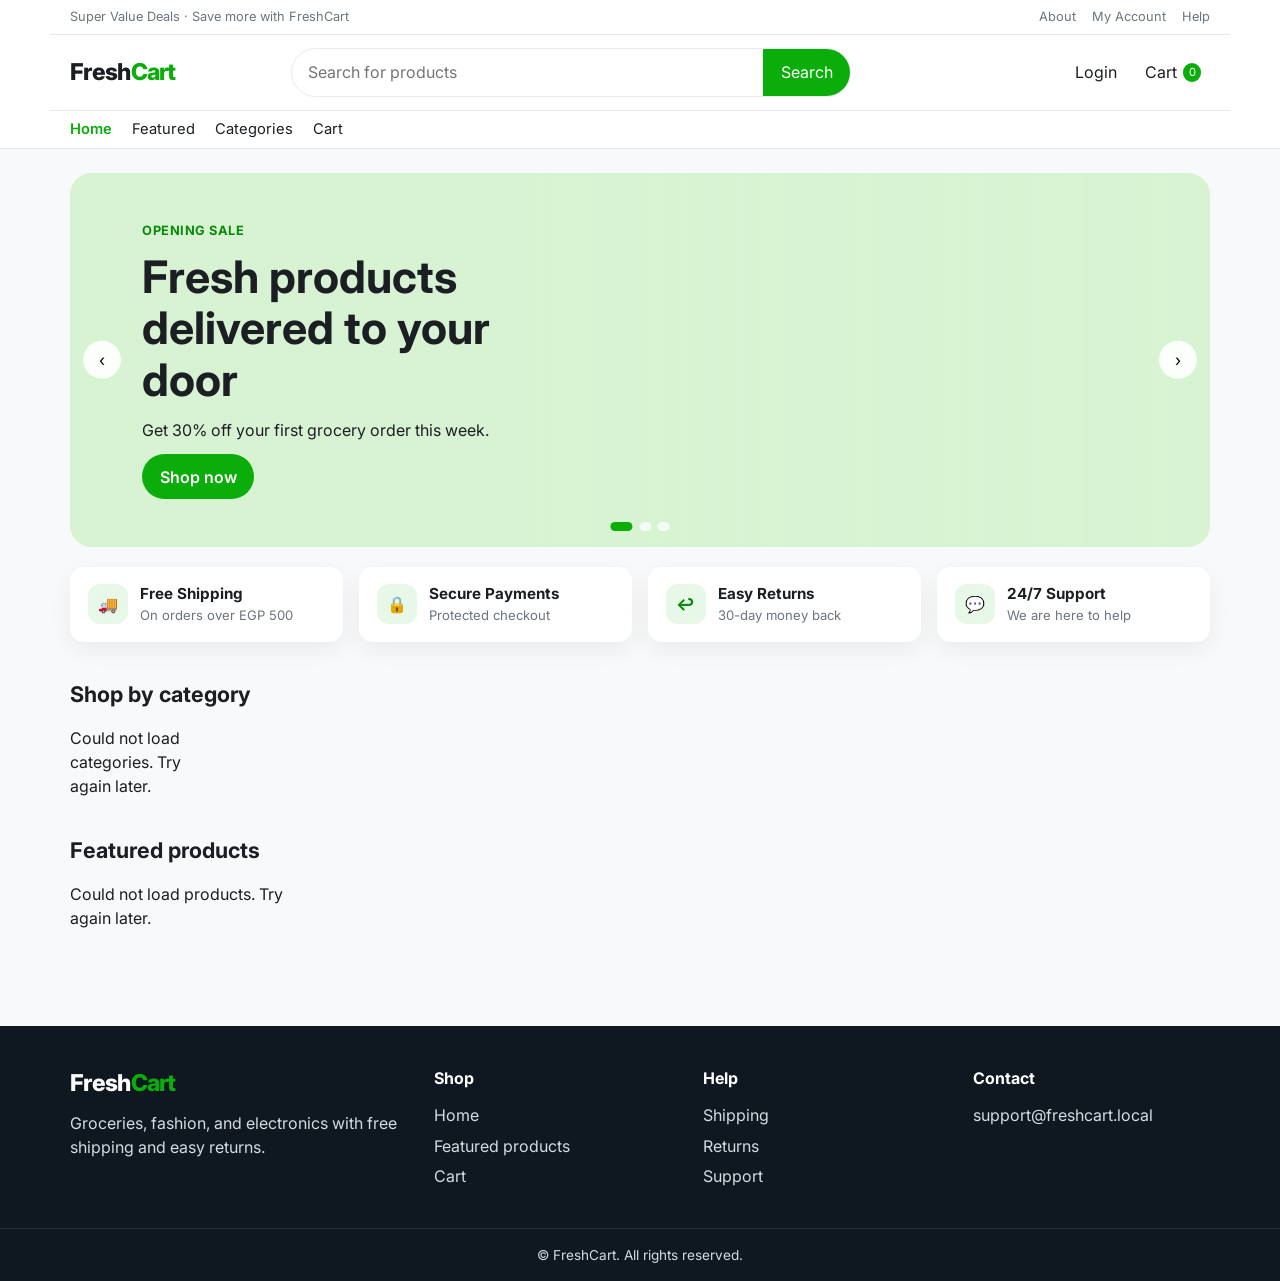
<file: index.html>
<!DOCTYPE html>
<html lang="en">
<head>
  <meta charset="UTF-8">
  <meta name="viewport" content="width=device-width, initial-scale=1.0">
  <title>FreshCart | Fresh groceries delivered</title>
  <meta name="description" content="Shop FreshCart for fresh produce, fashion, and electronics. Free shipping, secure payments, and 24/7 support.">
  <link rel="canonical" href="index.html">
  <meta property="og:title" content="FreshCart | Fresh groceries delivered">
  <meta property="og:description" content="Shop featured products with free shipping and easy returns.">
  <meta property="og:type" content="website">
  <meta name="twitter:card" content="summary_large_image">
  <link rel="preconnect" href="https://fonts.googleapis.com">
  <link rel="preconnect" href="https://fonts.gstatic.com" crossorigin>
  <link href="https://fonts.googleapis.com/css2?family=Inter:wght@400;600;800&display=swap" rel="stylesheet">
  <link rel="stylesheet" href="./CSS/tokens.css">




  <link rel="stylesheet" href="./CSS/base.css">
  <link rel="stylesheet" href="./CSS/layout.css">
  <link rel="stylesheet" href="./CSS/components.css">
</head>
<body>
  <a class="skip-link" href="#main">Skip to main contents</a>
  <header class="site-header">
    <div class="util-bar">
      <p>Super Value Deals · Save more with FreshCart</p>
      <nav class="util-links" aria-label="Utility">
        <a href="index.html">About</a>
        <a href="index.html">My Account</a>
        <a href="index.html">Help</a>
      </nav>
    </div>
    <div class="main-bar">
      <a class="logo" href="index.html">Fresh<span>Cart</span></a>
      <button class="menu-toggle" type="button" data-menu-toggle aria-expanded="false" aria-controls="category-nav">Menu</button>
      <form class="search" data-search-form role="search">
        <label class="sr-only" for="site-search">Search products</label>
        <input id="site-search" type="search" name="q" placeholder="Search for products" autocomplete="off">
        <button type="submit">Search</button>
      </form>
      <div class="header-actions">
        <a class="icon-link" href="index.html">Login</a>
        <a class="icon-link cart-link" href="cart.html">
          Cart
          <span class="badge" data-cart-count hidden>0</span>
        </a>
      </div>
    </div>
    <nav id="category-nav" class="cat-bar" aria-label="Primary">
      <a href="index.html" aria-current="page">Home</a>
      <a href="#featured">Featured</a>
      <a href="#categories">Categories</a>
      <a href="cart.html">Cart</a>
    </nav>
  </header>

  <main id="main" class="layout">
    <section class="hero" data-hero aria-roledescription="carousel" aria-label="Promotions" tabindex="0">
      <div class="hero__track" data-hero-track>
        <article class="hero__slide" data-hero-slide style="--hero-image: url('https://images.unsplash.com/photo-1461354464878-ad92f492a5a0?auto=format&fit=crop&w=1400&q=80')">
          <p class="hero__kicker">Opening sale</p>
          <h1 class="hero__title">Fresh products delivered to your door</h1>
          <p>Get 30% off your first grocery order this week.</p>
          <p><a class="btn" href="#featured">Shop now</a></p>
        </article>
        <article class="hero__slide" data-hero-slide aria-hidden="true" style="--hero-image: url('https://images.unsplash.com/photo-1540420773420-3366772f4999?auto=format&fit=crop&w=1400&q=80')">
          <p class="hero__kicker">Farm direct</p>
          <h2 class="hero__title">Fresh vegetables every morning</h2>
          <p>Daily harvests with easy returns and secure payments.</p>
          <p><a class="btn" href="#categories">Browse categories</a></p>
        </article>
        <article class="hero__slide" data-hero-slide aria-hidden="true" style="--hero-image: url('https://images.unsplash.com/photo-1488459716781-31db52582fe9?auto=format&fit=crop&w=1400&q=80')">
          <p class="hero__kicker">Free shipping</p>
          <h2 class="hero__title">Shop faster on the run</h2>
          <p>Featured fashion and electronics with 24/7 support.</p>
          <p><a class="btn" href="#featured">View featured products</a></p>
        </article>
      </div>
      <div class="hero__controls">
        <button class="hero__btn hero__btn--prev" type="button" data-hero-prev aria-label="Previous slide">‹</button>
        <button class="hero__btn hero__btn--next" type="button" data-hero-next aria-label="Next slide">›</button>
        <div class="hero__dots">
          <button type="button" data-hero-dot aria-label="Go to slide 1" aria-current="true"></button>
          <button type="button" data-hero-dot aria-label="Go to slide 2"></button>
          <button type="button" data-hero-dot aria-label="Go to slide 3"></button>
        </div>
      </div>
    </section>

    <section class="kpis" aria-label="Store services">
      <article class="kpi">
        <div class="kpi__icon" aria-hidden="true">🚚</div>
        <div>
          <h3>Free Shipping</h3>
          <p>On orders over EGP 500</p>
        </div>
      </article>
      <article class="kpi">
        <div class="kpi__icon" aria-hidden="true">🔒</div>
        <div>
          <h3>Secure Payments</h3>
          <p>Protected checkout</p>
        </div>
      </article>
      <article class="kpi">
        <div class="kpi__icon" aria-hidden="true">↩</div>
        <div>
          <h3>Easy Returns</h3>
          <p>30-day money back</p>
        </div>
      </article>
      <article class="kpi">
        <div class="kpi__icon" aria-hidden="true">💬</div>
        <div>
          <h3>24/7 Support</h3>
          <p>We are here to help</p>
        </div>
      </article>
    </section>

    <section class="section" id="categories">
      <div class="section__head">
        <h2>Shop by category</h2>
      </div>
      <div class="categories" data-categories aria-live="polite">
        <p class="status">Loading categories…</p>
      </div>
    </section>

    <section class="section" id="featured">
      <div class="section__head">
        <h2>Featured products</h2>
      </div>
      <div class="product-grid" data-products aria-live="polite">
        <p class="loader">Loading products…</p>
      </div>
    </section>
  </main>

  <footer class="site-footer">
    <div class="footer-inner">
      <div>
        <a class="logo" href="index.html">Fresh<span>Cart</span></a>
        <p>Groceries, fashion, and electronics with free shipping and easy returns.</p>
      </div>
      <div>
        <h2>Shop</h2>
        <ul>
          <li><a href="index.html">Home</a></li>
          <li><a href="#featured">Featured products</a></li>
          <li><a href="cart.html">Cart</a></li>
        </ul>
      </div>
      <div>
        <h2>Help</h2>
        <ul>
          <li><a href="index.html">Shipping</a></li>
          <li><a href="index.html">Returns</a></li>
          <li><a href="index.html">Support</a></li>
        </ul>
      </div>
      <div>
        <h2>Contact</h2>
        <p>support@freshcart.local</p>
      </div>
    </div>
    <p class="footer-copy">© FreshCart. All rights reserved.</p>
  </footer>
  <script type="module" src="./JS/home.js"></script>
</body>
</html>
</file>
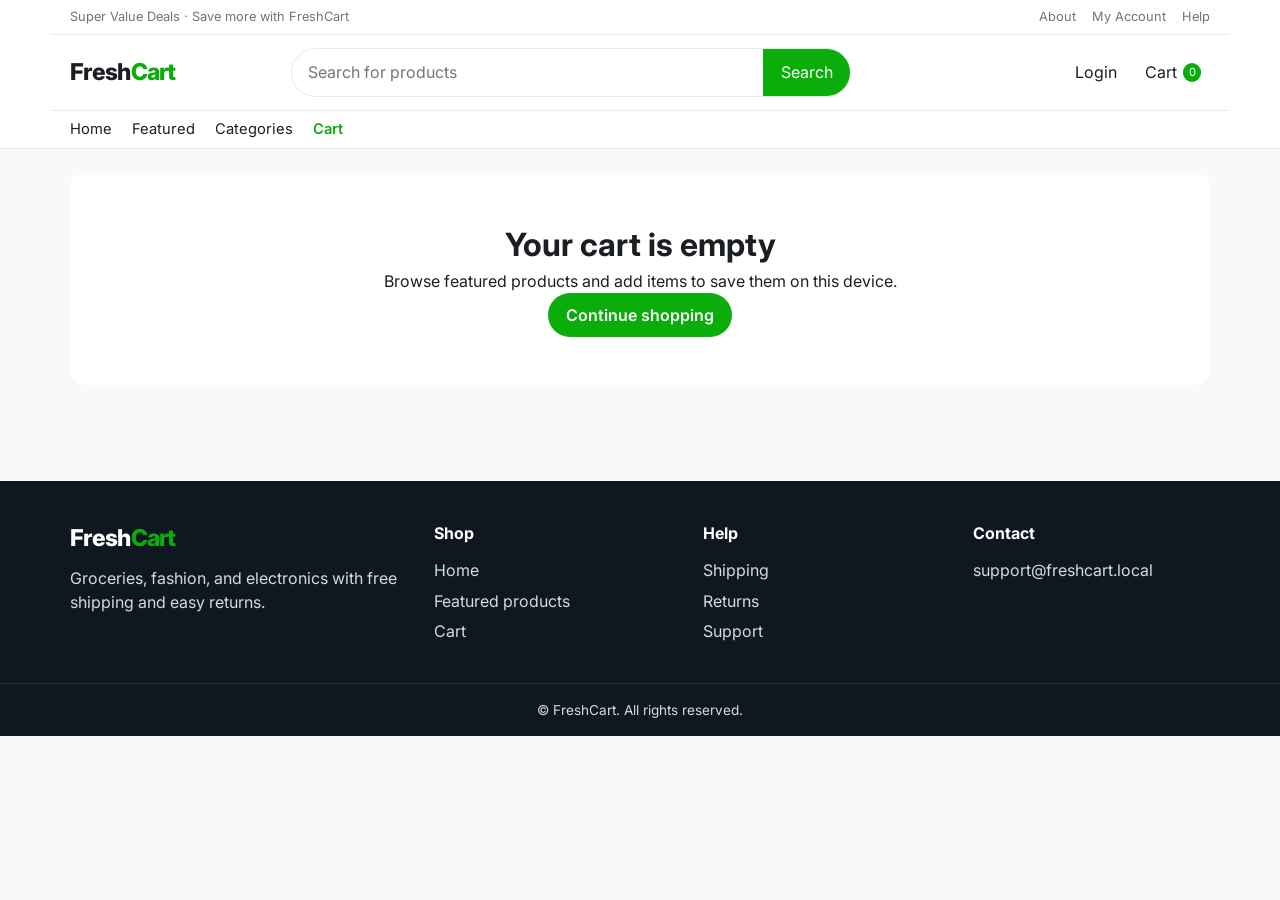
<file: cart.html>
<!DOCTYPE html>
<html lang="en">
<head>
  <meta charset="UTF-8">
  <meta name="viewport" content="width=device-width, initial-scale=1.0">
  <title>Your cart | FreshCart</title>
  <meta name="description" content="Review items saved in your FreshCart. Quantities persist in this browser.">
  <link rel="canonical" href="cart.html">
  <meta property="og:title" content="Your cart | FreshCart">
  <meta property="og:description" content="Review and update items in your cart.">
  <meta property="og:type" content="website">
  <meta name="twitter:card" content="summary">
  <link rel="preconnect" href="https://fonts.googleapis.com">
  <link rel="preconnect" href="https://fonts.gstatic.com" crossorigin>
  <link href="https://fonts.googleapis.com/css2?family=Inter:wght@400;600;800&display=swap" rel="stylesheet">
  <link rel="stylesheet" href="./CSS/tokens.css">
  <link rel="stylesheet" href="./CSS/base.css">
  <link rel="stylesheet" href="./CSS/layout.css">
  <link rel="stylesheet" href="./CSS/components.css">
</head>
<body>
  <a class="skip-link" href="#main">Skip to main content</a>
  <header class="site-header">
    <div class="util-bar">
      <p>Super Value Deals · Save more with FreshCart</p>
      <nav class="util-links" aria-label="Utility">
        <a href="index.html">About</a>
        <a href="index.html">My Account</a>
        <a href="index.html">Help</a>
      </nav>
    </div>
    <div class="main-bar">
      <a class="logo" href="index.html">Fresh<span>Cart</span></a>
      <button class="menu-toggle" type="button" data-menu-toggle aria-expanded="false" aria-controls="category-nav">Menu</button>
      <form class="search" data-search-form role="search">
        <label class="sr-only" for="site-search">Search products</label>
        <input id="site-search" type="search" name="q" placeholder="Search for products" autocomplete="off">
        <button type="submit">Search</button>
      </form>
      <div class="header-actions">
        <a class="icon-link" href="index.html">Login</a>
        <a class="icon-link cart-link" href="cart.html">
          Cart
          <span class="badge" data-cart-count hidden>0</span>
        </a>
      </div>
    </div>
    <nav id="category-nav" class="cat-bar" aria-label="Primary">
      <a href="index.html">Home</a>
      <a href="index.html#featured">Featured</a>
      <a href="index.html#categories">Categories</a>
      <a href="cart.html" aria-current="page">Cart</a>
    </nav>
  </header>

  <main id="main" class="layout" data-cart>
    <p class="status">Loading cart…</p>
  </main>

  <footer class="site-footer">
    <div class="footer-inner">
      <div>
        <a class="logo" href="index.html">Fresh<span>Cart</span></a>
        <p>Groceries, fashion, and electronics with free shipping and easy returns.</p>
      </div>
      <div>
        <h2>Shop</h2>
        <ul>
          <li><a href="index.html">Home</a></li>
          <li><a href="index.html#featured">Featured products</a></li>
          <li><a href="cart.html">Cart</a></li>
        </ul>
      </div>
      <div>
        <h2>Help</h2>
        <ul>
          <li><a href="index.html">Shipping</a></li>
          <li><a href="index.html">Returns</a></li>
          <li><a href="index.html">Support</a></li>
        </ul>
      </div>
      <div>
        <h2>Contact</h2>
        <p>support@freshcart.local</p>
      </div>
    </div>
    <p class="footer-copy">© FreshCart. All rights reserved.</p>
  </footer>
  <script type="module" src="./JS/cart-page.js"></script>
</body>
</html>
</file>
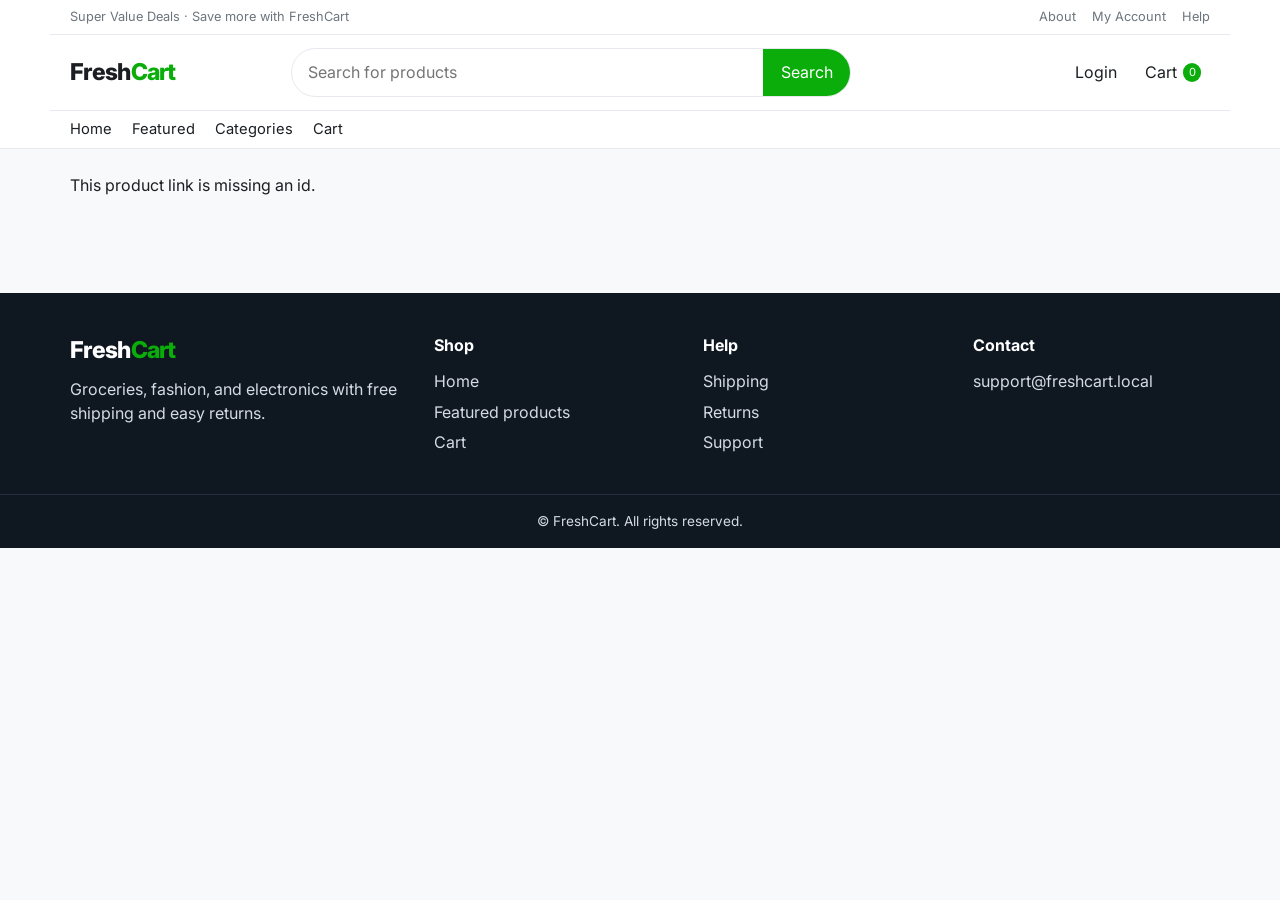
<file: product.html>
<!DOCTYPE html>
<html lang="en">
<head>
  <meta charset="UTF-8">
  <meta name="viewport" content="width=device-width, initial-scale=1.0">
  <title>Product details | FreshCart</title>
  <meta name="description" content="View product details, ratings, and add items to your FreshCart.">
  <link rel="canonical" href="product.html">
  <meta property="og:title" content="Product details | FreshCart">
  <meta property="og:description" content="View product details and add to cart.">
  <meta property="og:type" content="product">
  <meta name="twitter:card" content="summary_large_image">
  <link rel="preconnect" href="https://fonts.googleapis.com">
  <link rel="preconnect" href="https://fonts.gstatic.com" crossorigin>
  <link href="https://fonts.googleapis.com/css2?family=Inter:wght@400;600;800&display=swap" rel="stylesheet">
  <link rel="stylesheet" href="./CSS/tokens.css">
  <link rel="stylesheet" href="./CSS/base.css">
  <link rel="stylesheet" href="./CSS/layout.css">
  <link rel="stylesheet" href="./CSS/components.css">
</head>
<body>
  <a class="skip-link" href="#main">Skip to main content</a>
  <header class="site-header">
    <div class="util-bar">
      <p>Super Value Deals · Save more with FreshCart</p>
      <nav class="util-links" aria-label="Utility">
        <a href="index.html">About</a>
        <a href="index.html">My Account</a>
        <a href="index.html">Help</a>
      </nav>
    </div>
    <div class="main-bar">
      <a class="logo" href="index.html">Fresh<span>Cart</span></a>
      <button class="menu-toggle" type="button" data-menu-toggle aria-expanded="false" aria-controls="category-nav">Menu</button>
      <form class="search" data-search-form role="search">
        <label class="sr-only" for="site-search">Search products</label>
        <input id="site-search" type="search" name="q" placeholder="Search for products" autocomplete="off">
        <button type="submit">Search</button>
      </form>
      <div class="header-actions">
        <a class="icon-link" href="index.html">Login</a>
        <a class="icon-link cart-link" href="cart.html">
          Cart
          <span class="badge" data-cart-count hidden>0</span>
        </a>
      </div>
    </div>
    <nav id="category-nav" class="cat-bar" aria-label="Primary">
      <a href="index.html">Home</a>
      <a href="index.html#featured">Featured</a>
      <a href="index.html#categories">Categories</a>
      <a href="cart.html">Cart</a>
    </nav>
  </header>

  <main id="main" class="layout" data-product>
    <article class="product-detail">
      <div class="gallery">
        <div class="gallery__main" data-gallery-main></div>
        <div class="thumbs" data-thumbs></div>
      </div>
      <div class="product-info">
        <p class="meta" data-product-meta>Loading…</p>
        <h1 data-product-title>Product</h1>
        <p data-product-rating></p>
        <p data-product-stock></p>
        <p data-product-price></p>
        <p data-product-desc></p>
        <div class="qty">
          <button type="button" data-qty-minus aria-label="Decrease quantity">−</button>
          <label class="sr-only" for="qty">Quantity</label>
          <input id="qty" type="number" min="1" value="1">
          <button type="button" data-qty-plus aria-label="Increase quantity">+</button>
        </div>
        <p><button class="btn" type="button" data-add>Add to cart</button></p>
      </div>
    </article>
    <section class="section">
      <div class="section__head">
        <h2>Reviews</h2>
      </div>
      <div class="reviews" data-reviews></div>
    </section>
  </main>

  <footer class="site-footer">
    <div class="footer-inner">
      <div>
        <a class="logo" href="index.html">Fresh<span>Cart</span></a>
        <p>Groceries, fashion, and electronics with free shipping and easy returns.</p>
      </div>
      <div>
        <h2>Shop</h2>
        <ul>
          <li><a href="index.html">Home</a></li>
          <li><a href="index.html#featured">Featured products</a></li>
          <li><a href="cart.html">Cart</a></li>
        </ul>
      </div>
      <div>
        <h2>Help</h2>
        <ul>
          <li><a href="index.html">Shipping</a></li>
          <li><a href="index.html">Returns</a></li>
          <li><a href="index.html">Support</a></li>
        </ul>
      </div>
      <div>
        <h2>Contact</h2>
        <p>support@freshcart.local</p>
      </div>
    </div>
    <p class="footer-copy">© FreshCart. All rights reserved.</p>
  </footer>
  <script type="module" src="./JS/product.js"></script>
</body>
</html>
</file>
<file: CSS/tokens.css>
:root {
  --green: #0aad0a;
  --green-dark: #088a08;
  --green-soft: #e8f8e8;
  --ink: #1b1f23;
  --muted: #6c757d;
  --line: #e7e9ee;
  --bg: #f8f9fa;
  --white: #ffffff;
  --danger: #dc3545;
  --radius: 14px;
  --shadow: 0 8px 24px rgba(16, 24, 40, 0.06);
  --max: 1180px;
  --font: "Inter", "Segoe UI", system-ui, sans-serif;
}
</file>
<file: CSS/base.css>
*,
*::before,
*::after {
  box-sizing: border-box;
}

html {
  scroll-behavior: smooth;
}

body {
  margin: 0;
  font-family: var(--font);
  color: var(--ink);
  background: var(--bg);
  line-height: 1.5;
  min-height: 100vh;
}

img {
  max-width: 100%;
  height: auto;
  display: block;
}

a {
  color: inherit;
  text-decoration: none;
}

a:hover {
  color: var(--green);
}

button,
input {
  font: inherit;
}

h1,
h2,
h3,
p {
  margin: 0;
}

.sr-only {
  position: absolute;
  width: 1px;
  height: 1px;
  padding: 0;
  margin: -1px;
  overflow: hidden;
  clip: rect(0, 0, 0, 0);
  white-space: nowrap;
  border: 0;
}

.skip-link {
  position: absolute;
  left: 1rem;
  top: -40px;
  z-index: 1000;
  background: var(--green);
  color: var(--white);
  padding: 0.5rem 0.85rem;
  border-radius: 8px;
}

.skip-link:focus {
  top: 0.75rem;
}

:focus-visible {
  outline: 3px solid var(--green);
  outline-offset: 2px;
}

@media (prefers-reduced-motion: reduce) {
  html {
    scroll-behavior: auto;
  }

  *,
  *::before,
  *::after {
    animation-duration: 0.01ms !important;
    animation-iteration-count: 1 !important;
    transition-duration: 0.01ms !important;
  }
}
</file>
<file: CSS/layout.css>
.site-header {
  background: var(--white);
  border-bottom: 1px solid var(--line);
  position: sticky;
  top: 0;
  z-index: 50;
}

.util-bar,
.main-bar,
.cat-bar {
  max-width: var(--max);
  margin: 0 auto;
  padding: 0.45rem 1.25rem;
  display: flex;
  align-items: center;
  gap: 1rem;
}

.util-bar {
  justify-content: space-between;
  font-size: 0.8rem;
  color: var(--muted);
  border-bottom: 1px solid var(--line);
}

.util-bar nav,
.util-links {
  display: flex;
  gap: 1rem;
}

.main-bar {
  padding-block: 0.85rem;
}

.logo {
  font-size: 1.45rem;
  font-weight: 800;
  letter-spacing: -0.03em;
  color: var(--ink);
  flex: 0 0 auto;
}

.logo span {
  color: var(--green);
}

.search {
  flex: 1;
  display: flex;
  max-width: 560px;
  margin-inline: auto;
  border: 1px solid var(--line);
  border-radius: 999px;
  overflow: hidden;
  background: var(--white);
}

.search input {
  border: 0;
  padding: 0.7rem 1rem;
  width: 100%;
  background: transparent;
}

.search input:focus {
  outline: none;
}

.search button {
  border: 0;
  background: var(--green);
  color: var(--white);
  padding: 0 1.1rem;
  cursor: pointer;
}

.header-actions {
  display: flex;
  align-items: center;
  gap: 0.65rem;
  margin-left: auto;
}

.icon-link {
  display: inline-flex;
  align-items: center;
  gap: 0.35rem;
  padding: 0.4rem 0.55rem;
  border-radius: 10px;
  color: var(--ink);
  background: transparent;
  border: 0;
  cursor: pointer;
}

.icon-link:hover {
  background: var(--green-soft);
  color: var(--green-dark);
}

.cart-link {
  position: relative;
}

.badge {
  min-width: 1.15rem;
  height: 1.15rem;
  border-radius: 999px;
  background: var(--green);
  color: var(--white);
  font-size: 0.7rem;
  display: inline-flex;
  align-items: center;
  justify-content: center;
  padding: 0 0.28rem;
}

.menu-toggle {
  display: none;
  border: 1px solid var(--line);
  background: var(--white);
  border-radius: 10px;
  padding: 0.4rem 0.6rem;
  cursor: pointer;
}

.cat-bar {
  gap: 1.25rem;
  overflow-x: auto;
  font-size: 0.92rem;
  border-top: 1px solid var(--line);
}

.cat-bar a[aria-current="page"] {
  color: var(--green);
  font-weight: 600;
}

.site-footer {
  background: #0f1720;
  color: #d5dbe3;
  margin-top: 3rem;
}

.site-footer .logo {
  color: var(--white);
  display: inline-block;
  margin-bottom: 0.6rem;
}

.footer-inner {
  max-width: var(--max);
  margin: 0 auto;
  padding: 2.5rem 1.25rem;
  display: grid;
  grid-template-columns: 1.4fr repeat(3, 1fr);
  gap: 2rem;
}

.site-footer h2 {
  font-size: 1rem;
  color: var(--white);
  margin-bottom: 0.8rem;
}

.site-footer ul {
  list-style: none;
  margin: 0;
  padding: 0;
  display: grid;
  gap: 0.4rem;
}

.site-footer a:hover {
  color: #8df08d;
}

.footer-copy {
  border-top: 1px solid #243041;
  padding: 1rem 1.25rem;
  text-align: center;
  font-size: 0.85rem;
}

.layout {
  max-width: var(--max);
  margin: 0 auto;
  padding: 1.5rem 1.25rem 3rem;
}

.section {
  margin-top: 2.25rem;
}

.section__head {
  display: flex;
  justify-content: space-between;
  align-items: baseline;
  margin-bottom: 1rem;
}

.section__head h2 {
  font-size: 1.35rem;
}

/* .status {
  padding: 1rem;
  background: var(--white);
  border-radius: var(--radius);
  color: var(--muted);
}

.status--error {
  color: var(--danger);
} */
.loader {
  --color-1: #ff3d00;
  --color-2: #0000;
  --color-3: #fff;
  --size: 1px;

  width: calc(82 * var(--size));
  height: calc(18 * var(--size));
  position: relative;
}
.loader::before,
.loader::after {
  content: '';
  position: absolute;
  left: 50%;
  transform: translate(-50%, 10%);
  top: 0;
  background: var(--color-1);
  width: calc(16 * var(--size));
  height: calc(16 * var(--size));
  border-radius: 50%;
  animation: jump 0.5s ease-in infinite alternate;
}

.loader::after {
  background: var(--color-2);
  color: var(--color-3);
  top: 100%;
  box-shadow:
    calc(32 * var(--size)) calc(-20 * var(--size)),
    calc(-32 * var(--size)) calc(-20 * var(--size));
  animation: split 0.5s ease-out infinite alternate;
}

@keyframes split {
  0% {
    box-shadow:
      calc(8 * var(--size)) calc(-20 * var(--size)),
      calc(-8 * var(--size)) calc(-20 * var(--size));
  }
  100% {
    box-shadow:
      calc(32 * var(--size)) calc(-20 * var(--size)),
      calc(-32 * var(--size)) calc(-20 * var(--size));
  }
}
@keyframes jump {
  0% {
    transform: translate(-50%, -150%);
  }
  100% {
    transform: translate(-50%, 10%);
  }
}

@media (max-width: 900px) {
  .footer-inner {
    grid-template-columns: 1fr 1fr;
  }

  .menu-toggle {
    display: inline-flex;
  }

  .search {
    display: none;
  }

  .search.is-open,
  .header.is-open .search {
    display: flex;
    position: absolute;
    left: 1rem;
    right: 1rem;
    top: 4.6rem;
    max-width: none;
    z-index: 20;
  }

  .cat-bar {
    display: none;
  }

  .site-header.is-open .cat-bar,
  .site-header.is-open .search {
    display: flex;
  }

  .site-header.is-open .cat-bar {
    flex-wrap: wrap;
  }
}

@media (max-width: 640px) {
  .footer-inner {
    grid-template-columns: 1fr;
  }

  .util-bar {
    display: none;
  }
}
</file>
<file: CSS/components.css>
.btn {
  display: inline-flex;
  align-items: center;
  justify-content: center;
  gap: 0.4rem;
  border: 0;
  border-radius: 999px;
  padding: 0.65rem 1.1rem;
  background: var(--green);
  color: var(--white);
  cursor: pointer;
  font-weight: 600;
}

.btn:hover {
  background: var(--green-dark);
  color: var(--white);
}

.btn--ghost {
  background: var(--white);
  color: var(--ink);
  border: 1px solid var(--line);
}

.btn--icon {
  width: 2.2rem;
  height: 2.2rem;
  padding: 0;
  border-radius: 10px;
  font-size: 1.2rem;
  line-height: 1;
}

.btn--cart {
  background: var(--green);
}

.hero {
  position: relative;
  border-radius: 22px;
  overflow: hidden;
  min-height: 320px;
  background: #d7f3d2;
}

.hero__track {
  display: flex;
  width: 100%;
  transition: transform 0.45s ease;
}

.hero__slide {
  min-width: 100%;
  min-height: 340px;
  padding: 3rem 4.5rem;
  display: grid;
  align-content: center;
  gap: 0.75rem;
  background:
    linear-gradient(90deg, rgba(215, 243, 210, 0.95) 38%, rgba(215, 243, 210, 0.35)),
    var(--hero-image) center / cover no-repeat;
}

.hero__kicker {
  color: var(--green-dark);
  font-weight: 700;
  letter-spacing: 0.04em;
  text-transform: uppercase;
  font-size: 0.8rem;
}

.hero h1,
.hero h2.hero__title {
  font-size: clamp(1.8rem, 4vw, 2.8rem);
  max-width: 14ch;
  line-height: 1.15;
}

.hero__controls {
  position: absolute;
  inset: 0;
  pointer-events: none;
}

.hero__btn {
  pointer-events: auto;
  position: absolute;
  top: 50%;
  transform: translateY(-50%);
  width: 2.4rem;
  height: 2.4rem;
  border-radius: 999px;
  border: 0;
  background: rgba(255, 255, 255, 0.9);
  cursor: pointer;
}

.hero__btn--prev {
  left: 0.8rem;
}

.hero__btn--next {
  right: 0.8rem;
}

.hero__dots {
  position: absolute;
  left: 50%;
  bottom: 1rem;
  transform: translateX(-50%);
  display: flex;
  gap: 0.4rem;
  pointer-events: auto;
}

.hero__dots button {
  width: 0.55rem;
  height: 0.55rem;
  border-radius: 999px;
  border: 0;
  background: rgba(255, 255, 255, 0.7);
  cursor: pointer;
}

.hero__dots button[aria-current="true"] {
  width: 1.4rem;
  background: var(--green);
}

.kpis {
  display: grid;
  grid-template-columns: repeat(4, 1fr);
  gap: 1rem;
  margin-top: 1.25rem;
}

.kpi {
  background: var(--white);
  border-radius: var(--radius);
  padding: 1rem 1.1rem;
  display: grid;
  grid-template-columns: auto 1fr;
  gap: 0.75rem;
  align-items: center;
  box-shadow: var(--shadow);
}

.kpi__icon {
  width: 2.5rem;
  height: 2.5rem;
  border-radius: 12px;
  background: var(--green-soft);
  color: var(--green-dark);
  display: grid;
  place-items: center;
  font-weight: 800;
}

.kpi h3 {
  font-size: 0.95rem;
}

.kpi p {
  color: var(--muted);
  font-size: 0.82rem;
}

.categories {
  display: grid;
  grid-template-columns: repeat(8, minmax(0, 1fr));
  gap: 0.85rem;
}

.category-card {
  background: var(--white);
  border-radius: var(--radius);
  padding: 0.9rem 0.5rem;
  text-align: center;
  box-shadow: var(--shadow);
}

.category-card img {
  width: 64px;
  height: 64px;
  object-fit: contain;
  margin: 0 auto 0.55rem;
}

.category-card span {
  font-size: 0.82rem;
  font-weight: 600;
}

.product-grid {
  display: grid;
  grid-template-columns: repeat(5, minmax(0, 1fr));
  gap: 1rem;
}

.product-card {
  background: var(--white);
  border-radius: var(--radius);
  overflow: hidden;
  box-shadow: var(--shadow);
  display: flex;
  flex-direction: column;
}

.product-card__media {
  aspect-ratio: 1;
  background: #f3f5f7;
  display: grid;
  place-items: center;
  padding: 0.75rem;
}

.product-card__media img {
  max-height: 180px;
  object-fit: contain;
}

.product-card__body {
  padding: 0.85rem;
  display: flex;
  flex-direction: column;
}

.product-card__row {
  margin-top: auto;
}

.product-card__meta {
  color: var(--muted);
  font-size: 0.75rem;
}

.product-card__title {
  font-size: 0.95rem;
  line-height: 1.3;
  min-height: 2.5em;
}

.product-card__rating {
  color: #f5a524;
  font-size: 0.85rem;
  display: flex;
  gap: 0.35rem;
  align-items: center;
}

.product-card__rating span:last-child {
  color: var(--muted);
}

.product-card__row {
  display: flex;
  justify-content: space-between;
  align-items: center;
  margin-top: 0.25rem;
}

.price {
  font-weight: 700;
  color: var(--ink);
}

.price--sale {
  color: var(--green-dark);
}

.price--was {
  color: var(--muted);
  font-weight: 500;
  margin-left: 0.35rem;
  font-size: 0.85em;
}

.product-detail {
  display: grid;
  grid-template-columns: 1fr 1fr;
  gap: 2rem;
  background: var(--white);
  border-radius: 20px;
  padding: 1.5rem;
}

.gallery__main {
  background: #f3f5f7;
  border-radius: 16px;
  min-height: 360px;
  display: grid;
  place-items: center;
  padding: 1rem;
}

.gallery__main img {
  max-height: 380px;
  object-fit: contain;
}

.thumbs {
  display: flex;
  gap: 0.5rem;
  margin-top: 0.75rem;
  flex-wrap: wrap;
}

.thumbs button {
  border: 2px solid transparent;
  background: #f3f5f7;
  border-radius: 10px;
  padding: 0.25rem;
  cursor: pointer;
  width: 72px;
}

.thumbs button[aria-current="true"] {
  border-color: var(--green);
}

.thumbs img {
  width: 100%;
  height: 56px;
  object-fit: contain;
}

.product-info {
  display: grid;
  align-content: start;
  gap: 0.75rem;
}

.product-info .meta {
  color: var(--muted);
}

.qty {
  display: inline-flex;
  align-items: center;
  border: 1px solid var(--line);
  border-radius: 999px;
  overflow: hidden;
}

.qty button {
  width: 2.2rem;
  height: 2.2rem;
  border: 0;
  background: var(--white);
  cursor: pointer;
}

.qty input {
  width: 3rem;
  text-align: center;
  border: 0;
}

.reviews {
  margin-top: 1.5rem;
  display: grid;
  gap: 0.75rem;
}

.review {
  background: var(--white);
  border-radius: var(--radius);
  padding: 1rem;
}

.review header {
  display: flex;
  justify-content: space-between;
  margin-bottom: 0.35rem;
}

.cart-table {
  width: 100%;
  border-collapse: collapse;
  background: var(--white);
  border-radius: var(--radius);
  overflow: hidden;
}

.cart-table th,
.cart-table td {
  padding: 0.9rem 1rem;
  border-bottom: 1px solid var(--line);
  text-align: left;
  vertical-align: middle;
}

.cart-item {
  display: flex;
  gap: 0.8rem;
  align-items: center;
}

.cart-item img {
  width: 64px;
  height: 64px;
  object-fit: contain;
  background: #f3f5f7;
  border-radius: 10px;
}

.cart-summary {
  margin-top: 1rem;
  background: var(--white);
  border-radius: var(--radius);
  padding: 1.1rem 1.25rem;
  display: flex;
  justify-content: space-between;
  align-items: center;
}

.empty {
  text-align: center;
  padding: 3rem 1rem;
  background: var(--white);
  border-radius: var(--radius);
}

/* Cart Wrapper - Two Column Layout */
.cart-wrapper {
  display: grid;
  grid-template-columns: 2fr 1fr;
  gap: 2rem;
  margin: 2rem 0;
}

.cart-table-column {
  /* This column takes 2fr width */
}

.order-summary-column {
  /* This column takes 1fr width */
}

/* Cart Actions */
.cart-actions {
  display: flex;
  justify-content: space-between;
  gap: 1rem;
  margin: 2rem 0;
  flex-wrap: wrap;
}

/* Order Summary */
.order-summary {
  background: var(--white);
  border-radius: var(--radius);
  padding: 1.5rem;
  box-shadow: var(--shadow);
}

.order-summary h2 {
  margin-top: 0;
  margin-bottom: 1.5rem;
  color: var(--ink);
  font-size: 1.25rem;
}

.summary-row {
  display: flex;
  justify-content: space-between;
  padding: 0.75rem 0;
  border-bottom: 1px solid var(--line);
  font-size: 0.95rem;
}

.summary-row:last-child {
  border-bottom: none;
}

.summary-row.total {
  font-weight: 600;
  font-size: 1.1rem;
  margin-top: 1rem;
  padding-top: 1rem;
  border-top: 2px solid var(--line);
}

/* Button Variants */
.btn--danger {
  background: var(--danger);
  color: var(--white);
}

.btn--danger:hover {
  background: #c82333;
  color: var(--white);
}

.btn--primary {
  background: var(--green);
  color: var(--white);
}

.btn--primary:hover {
  background: var(--green-dark);
  color: var(--white);
}

.btn--block {
  width: 100%;
  text-align: center;
  padding: 0.75rem;
}

/* Cart Wrapper - Responsive */
@media (max-width: 768px) {
  .cart-wrapper {
    grid-template-columns: 1fr;
  }
}

/* Responsive adjustments */
@media (max-width: 640px) {
  .cart-actions {
    flex-direction: column;
    gap: 1rem;
  }

  .cart-actions .btn {
    width: 100%;
    text-align: center;
  }
}

@media (max-width: 1100px) {
  .product-grid {
    grid-template-columns: repeat(3, minmax(0, 1fr));
  }

  .categories {
    grid-template-columns: repeat(4, minmax(0, 1fr));
  }
}

@media (max-width: 800px) {
  .kpis,
  .product-detail {
    grid-template-columns: 1fr;
  }

  .hero__slide {
    padding: 2rem 3rem 3rem 1.5rem;
    min-height: 280px;
  }

  .product-grid {
    grid-template-columns: repeat(2, minmax(0, 1fr));
  }
}

@media (max-width: 520px) {
  .categories,
  .kpis,
  .product-grid {
    grid-template-columns: 1fr 1fr;
  }
}
</file>
